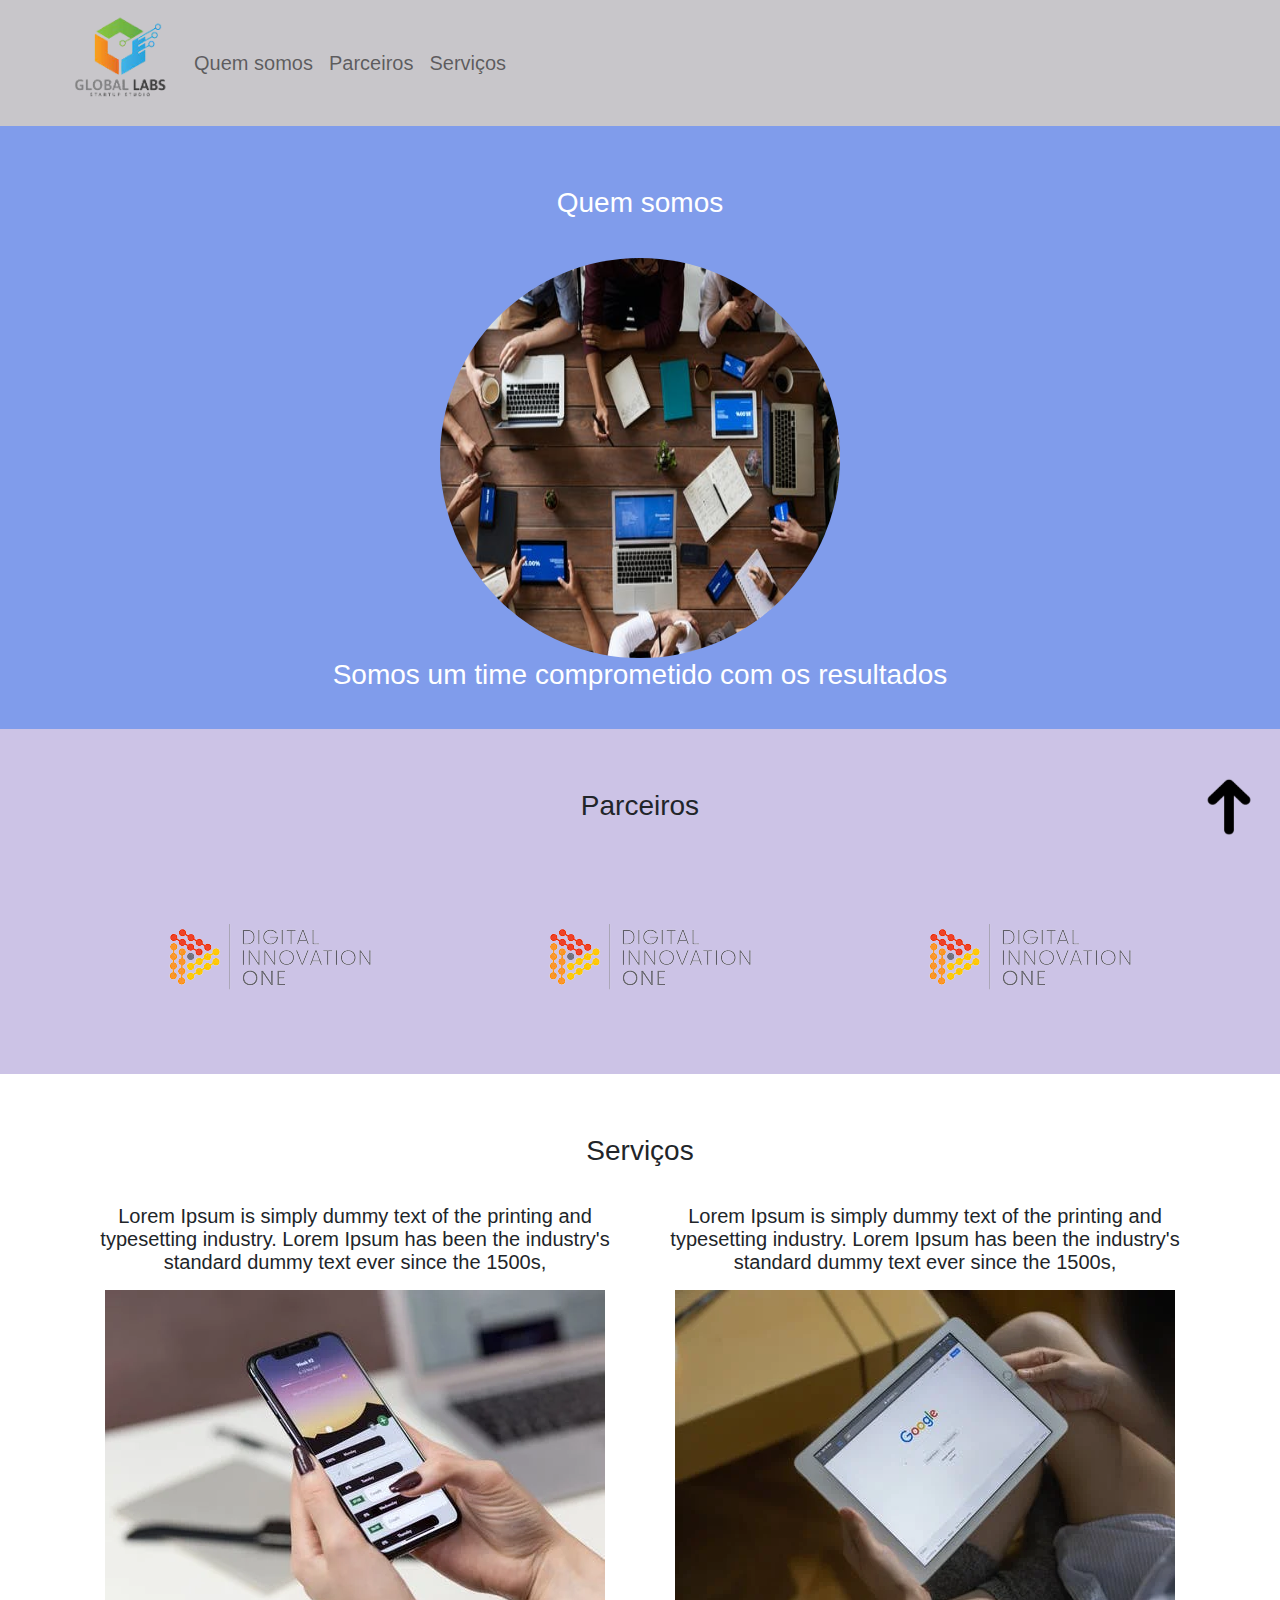
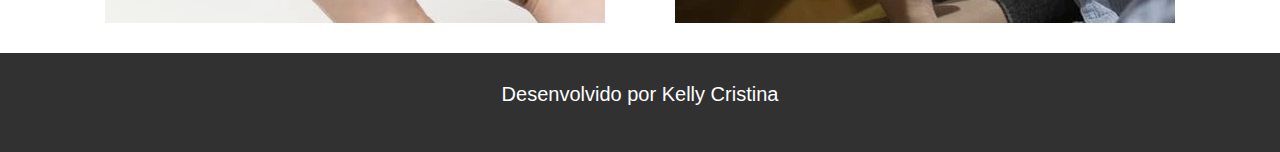
<file: Aula Bootstrap/index.html>
<!DOCTYPE html>
<html lang="pt-br">
    <head>
        <title>Minha página</title>
        <meta charset="utf-8">
        <link rel="stylesheet" type="text/css" href="bootstrap/css/bootstrap.min.css">
        <link rel="stylesheet" type="text/css" href="css/style.css">
    </head>
    <body>
        <section id="menu">
                <nav class="navbar navbar-expand-lg navbar-light">     
                    <a class="navbar-brand" href="#">
                        <img src="img/global-labs.png" width="100" height="100">
                    </a>
                    <div class="collapse navbar-collapse">
                        <ul class="navbar-nav">
                            <li class="nav-item">
                                <a class="nav-link" href="#quemsomos">Quem somos</a>
                            </li>
                            <li class="nav-item">
                                <a class="nav-link" href="#parceiros">Parceiros</a>
                            </li>
                            <li class="nav-item">
                                <a class="nav-link" href="#servicos">Serviços</a>
                            </li>
                        </ul>
                    </div>    
                </nav> 
        </section>                    
        
        <section id="quemsomos">
            <div class="container-fluit quem-somos text-center margin quemsomos">
                <h3 class="margin">Quem somos</h3>
                <img src="img/time.png" class="rounded-circle" width="400" height="400">
                <h3>Somos um time comprometido com os resultados</h3>                
                <a href="#menu" class="botao" id="back-to-top">
                    <img src="img/seta.png" class="imagemseta">
                </a>
                
               
            </div>
        </section>

        <selection id="parceiros">
            <div class="container-fluid text-center margin parceiros">
                <h3 class="margin">Parceiros</h3>
                <div class="container">
                    <div class="row">
                        <div class="col-lg-4">
                            <img src="img/digital-innovation-one.png">
                        </div>
                        <div class="col-lg-4">
                            <img src="img/digital-innovation-one.png">
                        </div>
                        <div class="col-lg-4">
                            <img src="img/digital-innovation-one.png">
                        </div>
                    </div>
                </div>
            </div>
        </selection>

        <section id="servicos">
            <div class="container-fluid text-center margin servicos">
                <h3 class="margin">Serviços</h3>
                <div class="container">
                    <div class="row">
                        <div class="col-lg-6">
                            <p>Lorem Ipsum is simply dummy text of the printing and typesetting industry. Lorem Ipsum has been the industry's standard dummy text ever since the 1500s,</p>
                            <img src="img/app.png" alt="">
                        </div>
                        <div class="col-lg-6">
                            <p>Lorem Ipsum is simply dummy text of the printing and typesetting industry. Lorem Ipsum has been the industry's standard dummy text ever since the 1500s,</p>
                            <img src="img/site1.png" alt="">
                        </div>
                    </div>
                </div>
            </div>
        </section>

        <footer class="container-fluid text-center bg-footer margin">
            <p>Desenvolvido por Kelly Cristina</p>
        </footer>
    </body>
</html>
</file>
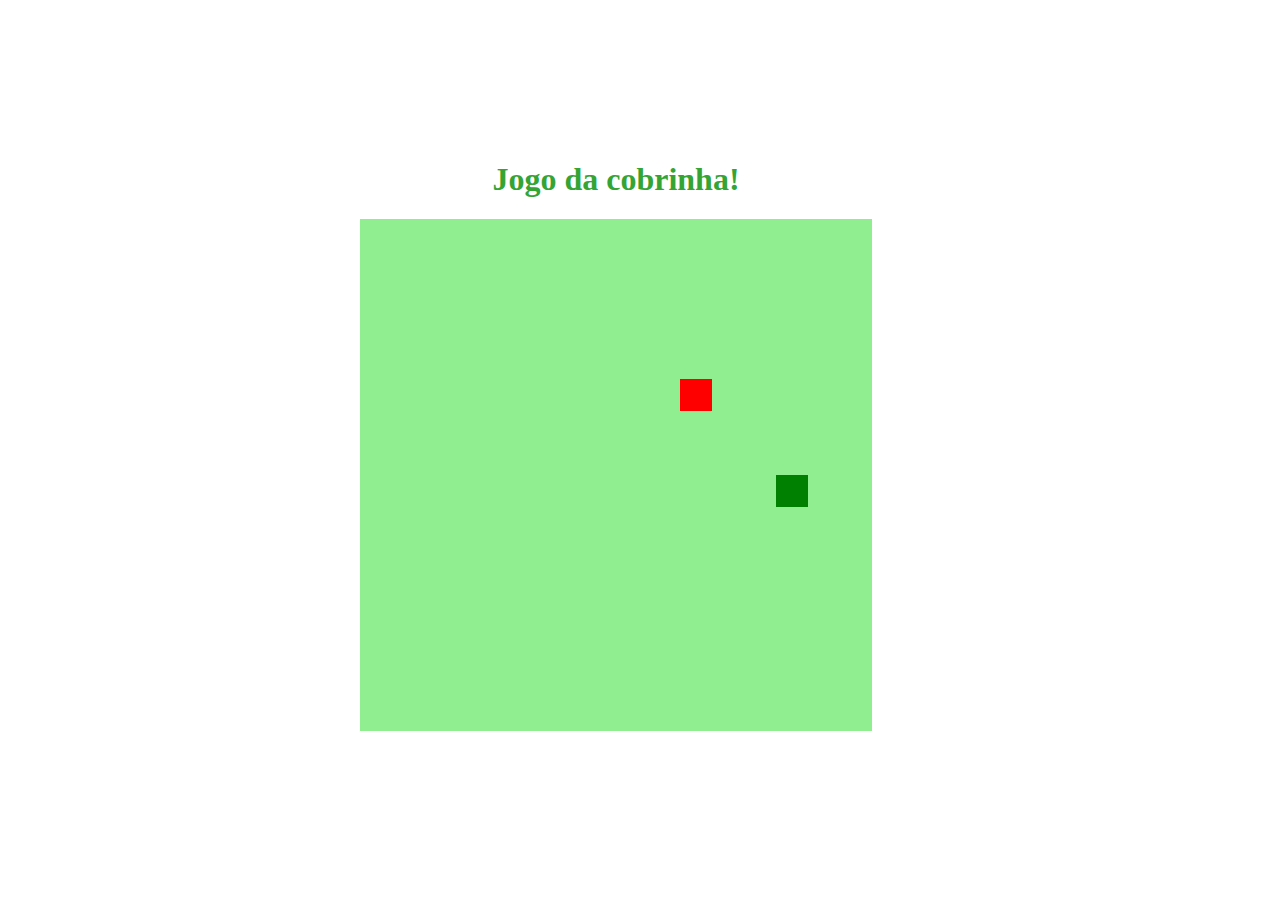
<file: Recriando jogo de cobrinha js/index.html>
<!DOCTYPE html>
<html lang="pt-br">
<head>
    <meta charset="UTF-8">
    <meta http-equiv="X-UA-Compatible" content="IE=edge">
    <meta name="viewport" content="width=device-width, initial-scale=1.0">
    <link rel="stylesheet" href="style.css">
    <script defer src="script.js"></script>
    <title>Jogo da Cobrinha</title>
</head>
<body>
    <h1> Jogo da cobrinha!</h1>
    <canvas id="cobrinha" width="512" height="512"></canvas>
</body>
</html>
</file>
<file: Aula Bootstrap/css/style.css>
body {
    font: 20px Arial, sans-serif;
}

.navbar{
    background-color: #c8c6ca;
    width: 100%;
}


.navbar-brand {
    margin-left: 70px;
}

.quemsomos {
    background-color: #809ceb;
    color: white;   
}

.imagemseta {
    width: 80%;
       
}

.botao {
    position: fixed;
    bottom: 40px;
    right: 20px;
    padding-top: 17px;
    height: 100px;
    width: 100px;     
}

#back-to-top {
    position: fixed;
    bottom: 50px;
    right: 1px;
  }

.margin {
    padding-top: 30px;
    padding-bottom: 30px;
}

.parceiros {
    background-color: #ccc3e6;
}

.bg-footer {
    background-color: rgb(49, 49, 49);
    color: white;
}
</file>
<file: Recriando jogo de cobrinha js/style.css>
body{
    height: 95vh;
    width: 95vw;
    display: flex;
    flex-direction: column;
    justify-content: center;
    align-items: center;
    background-color:white;
    color: rgb(52, 165, 52);
}
</file>
